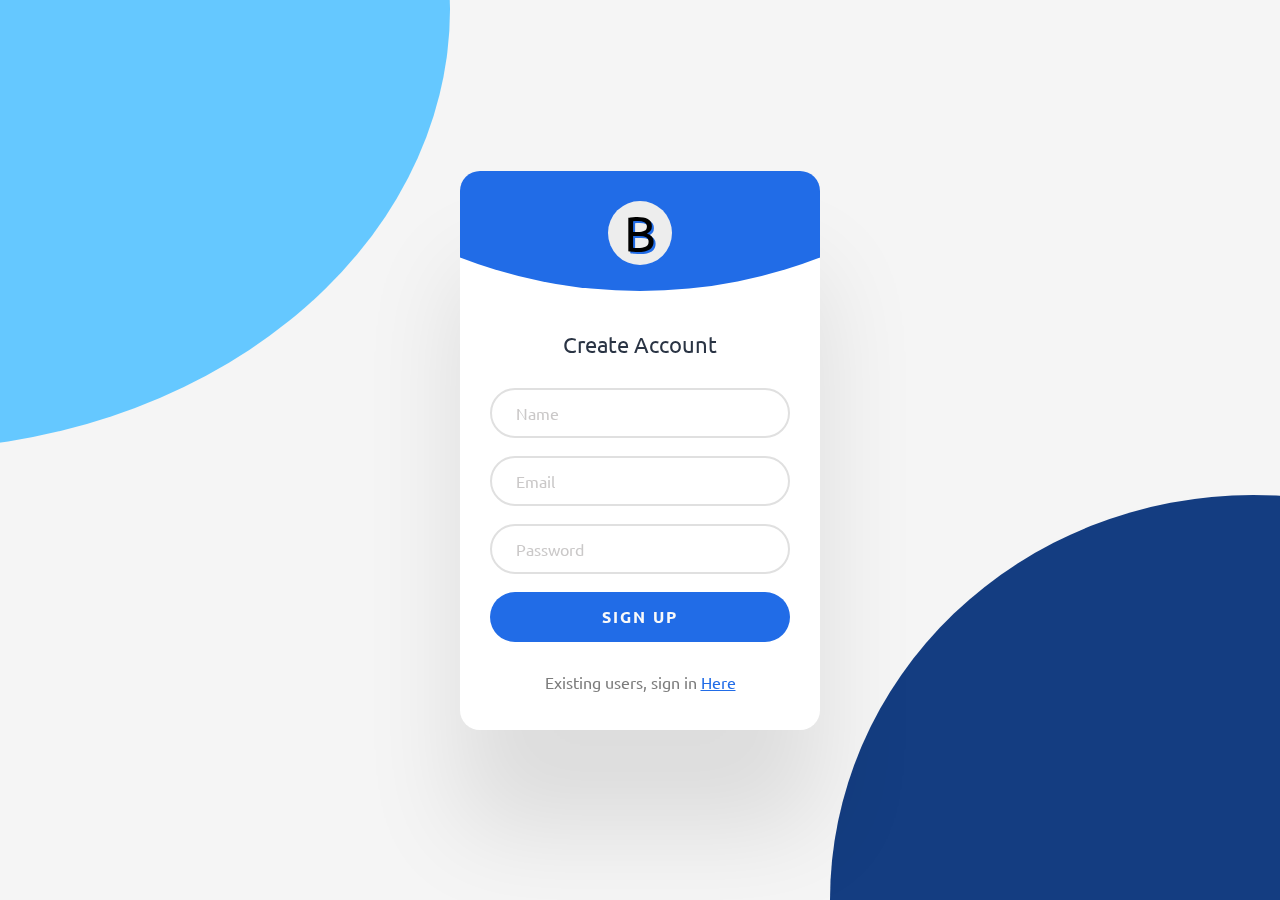
<file: indexsign.html>
<!DOCTYPE html>
<html lang="en">
<head>
    <meta charset="UTF-8">
    <meta http-equiv="X-UA-Compatible" content="IE=edge">
    <meta name="viewport" content="width=device-width, initial-scale=1.0">
    <link href='https://unpkg.com/boxicons@2.1.4/css/boxicons.min.css' rel='stylesheet'>
    <link rel="stylesheet" href="sign.css">
    <title>SignUp</title>
</head>
<body>
    
    <div class="circle"></div>
    <div class="card">
        <div class="logo">
           B
        </div>
        <h2>Create Account</h2>
        <form class="form">
            <input type="text" placeholder="Name">
            <input type="email" placeholder="Email">
            <input type="password" placeholder="Password">
            <button type="submit">SIGN UP</button>
        </form>
        <footer>
            Existing users, sign in
            <a href="#">Here</a>
        </footer>
    </div>
</body>
</html>
</file>
<file: sign.css>
@import url('https://fonts.googleapis.com/css2?family=Ubuntu:wght@300;400;500;700&display=swap');

*{
    box-sizing: border-box;
}
html{
    height: 100%;
}

body{
    height: 100%;
    display: grid;
    place-items: center;
    margin: 0;
    padding: 0 32px;
    background: #f5f5f5;
    font-family: "Ubuntu";
    animation: rotate 6s infinite alternate linear;
}

.circle{
    position: fixed;
    top: -50vmin;
    left: -50vmin;
    width: 100vmin;
    height: 100vmin;
    border-radius: 47% 53% 61% 39% / 45% 51% 49% 55%;
    background: #65c8ff;
}

.circle::after{
    content: "";
    position: inherit;
    right: -50vmin;
    bottom: -55vmin;
    width: inherit;
    height: inherit;
    border-radius: inherit;
    background: #143d81;
}

.card{
    overflow: hidden;
    position: relative;
    z-index: 3;
    width: 100%;
    margin: 0 20px;
    padding: 160px 30px 38px;
    border-radius: 1.25rem;
    background: #fff;
    text-align: center;
    box-shadow: 0 100px 100px rgb(0 0 0 / 10%);
}

.card::before{
    content: "";
    position: absolute;
    background: #216ce7;
    top: -880px;
    left: 50%;
    width: 1000px;
    height: 1000px;
    border-radius: 50%;
    translate: -50% 0;
}

.card .logo{
    position: absolute;
    display: flex;
    font-size: 50px;
    text-shadow: 2px 2px  #216ce7;
    align-items: center;
    justify-content: center;
    border-radius: 50%;
    background-color: #ededed;
    height: 64px;
    width: 64px;
    top: 30px;
    left: 50%;
    translate: -50% 0;
}


.card>h2{
    font-size: 22px;
    font-weight: 400;
    margin: 0 0 30px;
    color: #2a3444;
}

.form{
    margin: 0 0 30px;
    display: grid;
    gap: 18px;
}

.form>input, .form>button{
    width: 100%;
    height: 50px;
    border-radius: 28px;
}

.form>input{
    border: 2px solid #e0e0e0;
    font-family: inherit;
    font-size: 16px;
    padding: 0 24px;
    color: #11274c;
    transition: all 0.375s;
}

.form>input:hover{
    border: 2px solid #000;
}

.form>input::placeholder{
    color: #cac8c8;
}

.form>button{
    cursor: pointer;
    width: 100%;
    height: 50px;
    padding: 0 16px;
    background: #216ce7;
    color: #f9f9f9;
    border: 0;
    font-family: inherit;
    font-size: 1rem;
    font-weight: 600;
    text-align: center;
    letter-spacing: 2px;
    transition: all 0.375s;
}

.form>button:hover{
    color: #fff;
    background: #143d81;
}

.card>footer{
    color: #7c7c7c;
}

.card>footer>a{
    color: #216ce7;
    transition: all 0.375s;
}

.card>footer>a:hover{
    color: #143d81;
}

@media (width >=500px) {
    body{
        padding: 0;
    }
    .card{
        margin: 0;
        width: 360px;
    }
}
</file>
